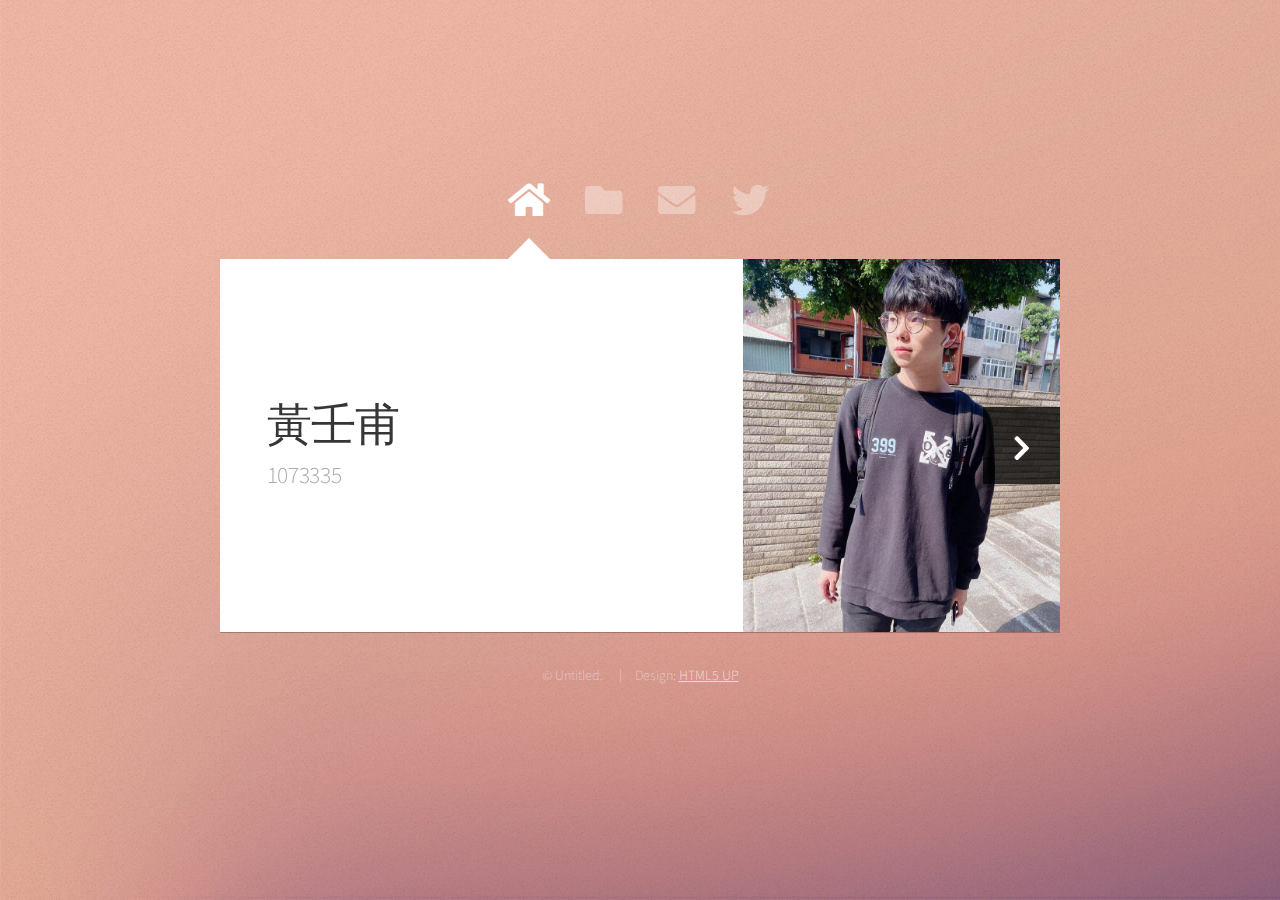
<file: portfolio-1/index.html>
<!DOCTYPE HTML>
<html>

<head>
    <title>Web Fundamentals Workshop</title>
    <meta charset="utf-8" />
    <meta name="viewport" content="width=device-width, initial-scale=1, user-scalable=no" />
    <link rel="stylesheet" href="assets/css/main.css" />
    <noscript><link rel="stylesheet" href="assets/css/noscript.css" /></noscript>
</head>

<body class="is-preload">

    <!-- Wrapper-->
    <div id="wrapper">

        <!-- Nav -->
        <nav id="nav">
            <a href="#" class="icon solid fa-home"><span>Home</span></a>
            <a href="#work" class="icon solid fa-folder"><span>Work</span></a>
            <a href="#contact" class="icon solid fa-envelope"><span>Contact</span></a>
            <a href="https://twitter.com/ajlkn" class="icon brands fa-twitter"><span>Twitter</span></a>
        </nav>

        <!-- Main -->
        <div id="main">

            <!-- Me -->
            <article id="home" class="panel intro">
                <header>
                    <h1>黃壬甫</h1>
                    <p>1073335</p>
                </header>
                <a href="#work" class="jumplink pic">
                    <span class="arrow icon solid fa-chevron-right"><span>See my work</span></span>
                    <img src="images/me.jpg" alt="" />
                </a>
            </article>

            <!-- Work -->
            <article id="work" class="panel">
                <header>
                    <h2>Work</h2>
                </header>
                <p>
                    Phasellus enim sapien, blandit ullamcorper elementum eu, condimentum eu elit. Vestibulum ante ipsum primis in faucibus orci luctus et ultrices posuere cubilia luctus elit eget interdum.
                </p>
                <section>
                    <div class="row">
                        <div class="col-4 col-6-medium col-12-small">
                            <a href="html_css_1/index.html" class="image fit"><img src="images/html_css_1.jpg" alt=""></a>
                        </div>
                        <div class="col-4 col-6-medium col-12-small">
                            <a href="eatdinner/index.html" class="image fit"><img src="images/eatdinner.jpg" alt=""></a>
                        </div>
                        <div class="col-4 col-6-medium col-12-small">
                            <a href="html_css_2/index.html" class="image fit"><img src="images/html_css_2.jpg" alt=""></a>
                        </div>
                        <div class="col-4 col-6-medium col-12-small">
                            <a href="boxmodel/box_model.html" class="image fit"><img src="images/boxmodel.jpg" alt=""></a>
                        </div>
                        <div class="col-4 col-6-medium col-12-small">
                            <a href="bubble/index.html" class="image fit"><img src="images/bubble.jpg" alt=""></a>
                        </div>
                        <div class="col-4 col-6-medium col-12-small">
                            <a href="animation/index.html" class="image fit"><img src="images/animation.jpg" alt=""></a>
                        </div>
                        <div class="col-4 col-6-medium col-12-small">
                            <a href="#" class="image fit"><img src="images/pic07.jpg" alt=""></a>
                        </div>
                        <div class="col-4 col-6-medium col-12-small">
                            <a href="#" class="image fit"><img src="images/pic08.jpg" alt=""></a>
                        </div>
                        <div class="col-4 col-6-medium col-12-small">
                            <a href="#" class="image fit"><img src="images/pic09.jpg" alt=""></a>
                        </div>
                        <div class="col-4 col-6-medium col-12-small">
                            <a href="#" class="image fit"><img src="images/pic10.jpg" alt=""></a>
                        </div>
                        <div class="col-4 col-6-medium col-12-small">
                            <a href="#" class="image fit"><img src="images/pic11.jpg" alt=""></a>
                        </div>
                        <div class="col-4 col-6-medium col-12-small">
                            <a href="#" class="image fit"><img src="images/pic12.jpg" alt=""></a>
                        </div>
                    </div>
                </section>
            </article>

            <!-- Contact -->
            <article id="contact" class="panel">
                <header>
                    <h2>Contact Me</h2>
                </header>
                <form action="#" method="post">
                    <div>
                        <div class="row">
                            <div class="col-6 col-12-medium">
                                <input type="text" name="name" placeholder="Name" />
                            </div>
                            <div class="col-6 col-12-medium">
                                <input type="text" name="email" placeholder="Email" />
                            </div>
                            <div class="col-12">
                                <input type="text" name="subject" placeholder="Subject" />
                            </div>
                            <div class="col-12">
                                <textarea name="message" placeholder="Message" rows="6"></textarea>
                            </div>
                            <div class="col-12">
                                <input type="submit" value="Send Message" />
                            </div>
                        </div>
                    </div>
                </form>
            </article>

        </div>

        <!-- Footer -->
        <div id="footer">
            <ul class="copyright">
                <li>&copy; Untitled.</li>
                <li>Design: <a href="http://html5up.net">HTML5 UP</a></li>
            </ul>
        </div>

    </div>

    <!-- Scripts -->
    <script src="assets/js/jquery.min.js"></script>
    <script src="assets/js/browser.min.js"></script>
    <script src="assets/js/breakpoints.min.js"></script>
    <script src="assets/js/util.js"></script>
    <script src="assets/js/main.js"></script>

</body>

</html>
</file>
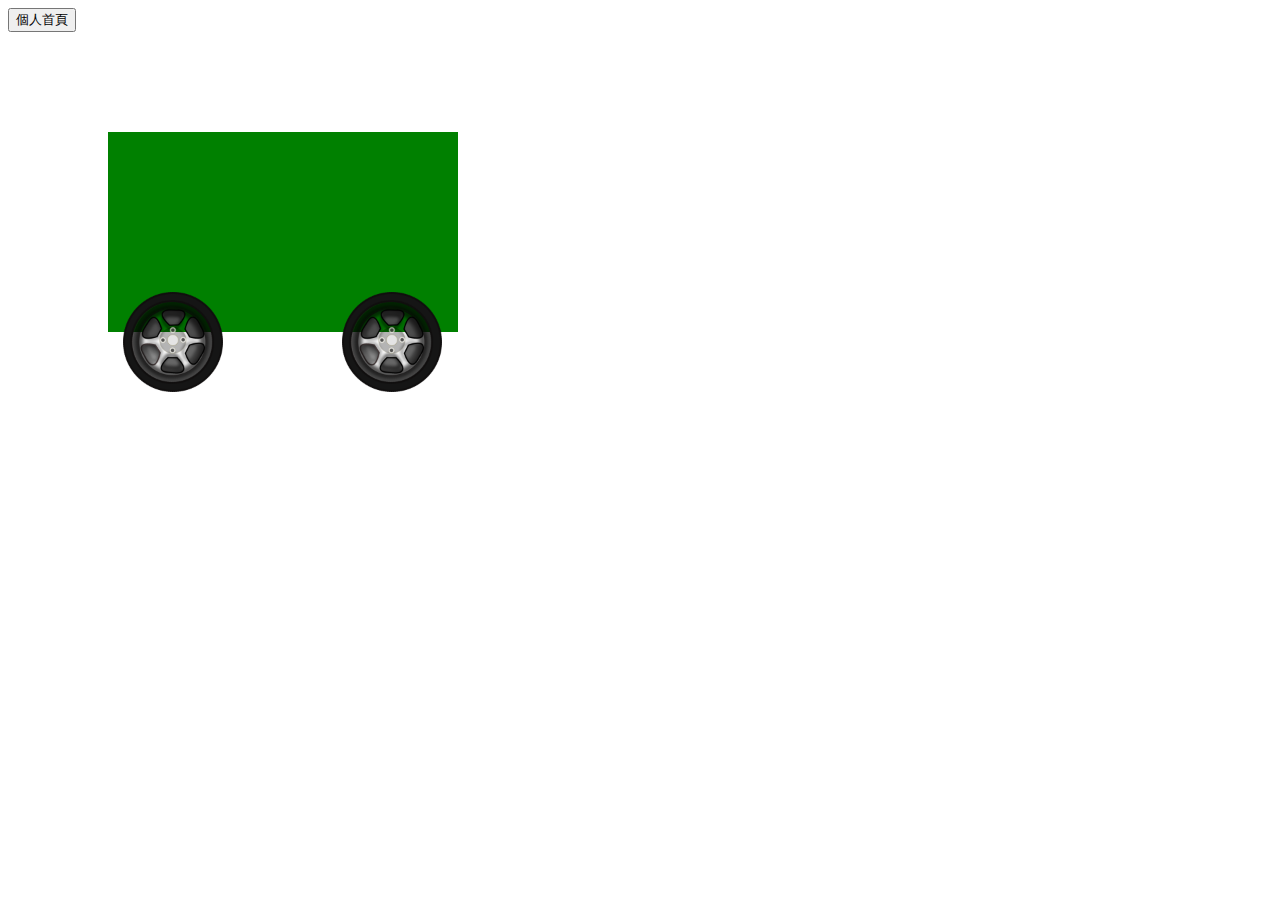
<file: portfolio-1/animation/index.html>
<!DOCTYPE html>
<html>

<head>
    <meta charset="UTF-8">
    <title></title>
    <link rel="stylesheet" href="style.css">
    <input type="button" value="個人首頁" onclick="self.location.href='../index.html'"/>
</head>

<body>
    <div id="rect"></div>
    <img id="wheel1" src="wheel_md.png">
    <img id="wheel2" src="wheel_md.png">
</body>

</html>
</file>
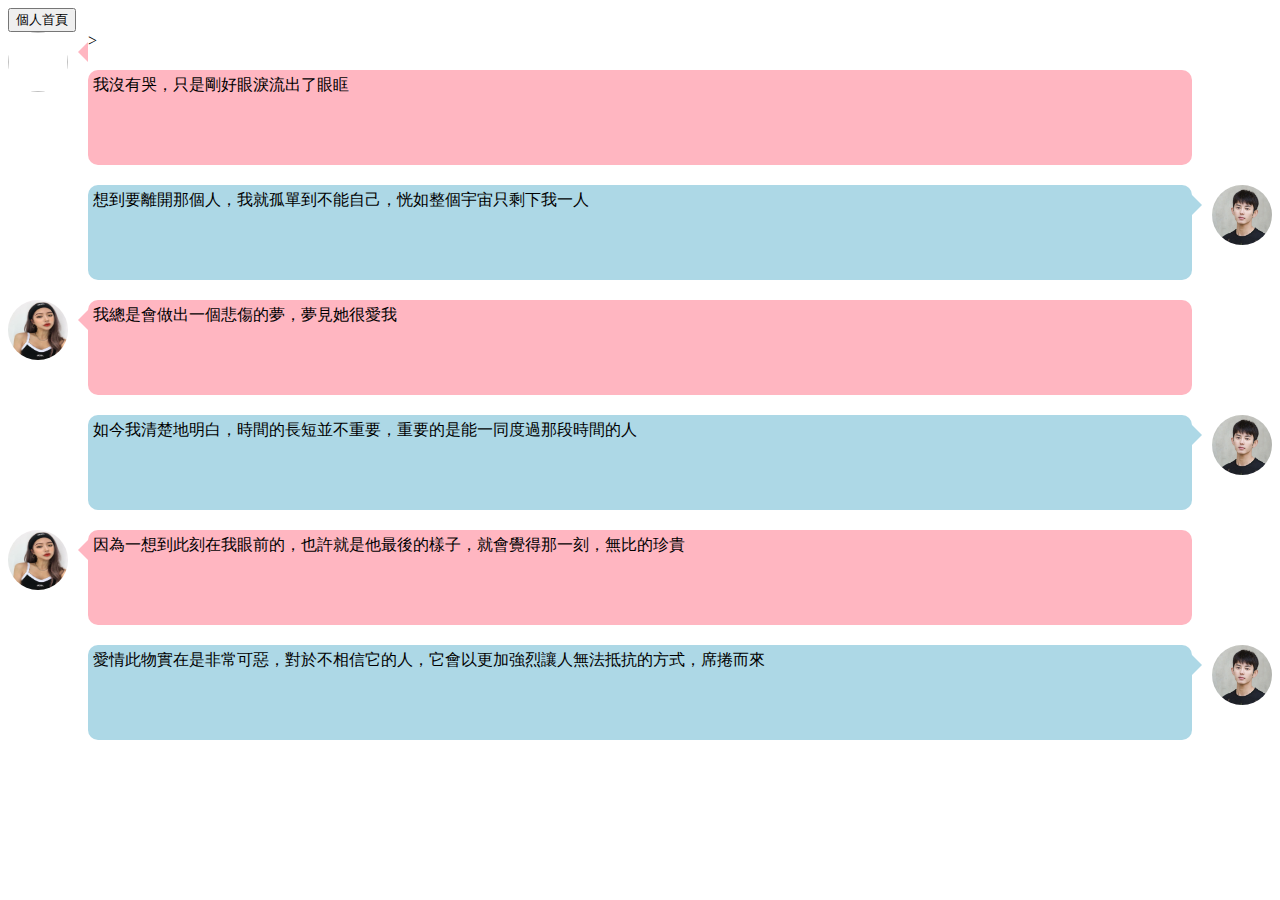
<file: portfolio-1/bubble/index.html>
<!DOCTYPE html>
<html>

<head>
    <meta charset="UTF-8">
    <title></title>
    <link rel="stylesheet" href="style.css">
    <input type="button" value="個人首頁" onclick="self.location.href='../index.html'"/>
</head>


<body>
    <div class="chatOdd">
        <img scr="girl.jpg">
        <div class="triAngleToLeft">
        </div>>
        <div class="textRight">我沒有哭，只是剛好眼淚流出了眼眶
        </div>
    </div>
    <div class="chatEven">
        <img src="boy.jpg">
        <div class="triAngleToRight"></div>
        <div class="textLeft">想到要離開那個人，我就孤單到不能自己，恍如整個宇宙只剩下我一人</div>
    </div>
    <div class="chatOdd">
        <img src="girl.jpg">
        <div class="triAngleToLeft"></div>
        <div class="textRight">我總是會做出一個悲傷的夢，夢見她很愛我</div>
    </div>
    <div class="chatEven">
        <img src="boy.jpg">
        <div class="triAngleToRight"></div>
        <div class="textLeft">如今我清楚地明白，時間的長短並不重要，重要的是能一同度過那段時間的人</div>
    </div>
    <div class="chatOdd">
        <img src="girl.jpg">
        <div class="triAngleToLeft"></div>
        <div class="textRight">因為一想到此刻在我眼前的，也許就是他最後的樣子，就會覺得那一刻，無比的珍貴</div>
    </div>
    <div class="chatEven">
        <img src="boy.jpg">
        <div class="triAngleToRight"></div>
        <div class="textLeft">愛情此物實在是非常可惡，對於不相信它的人，它會以更加強烈讓人無法抵抗的方式，席捲而來</div>
    </div>
</body>

</html>
</file>
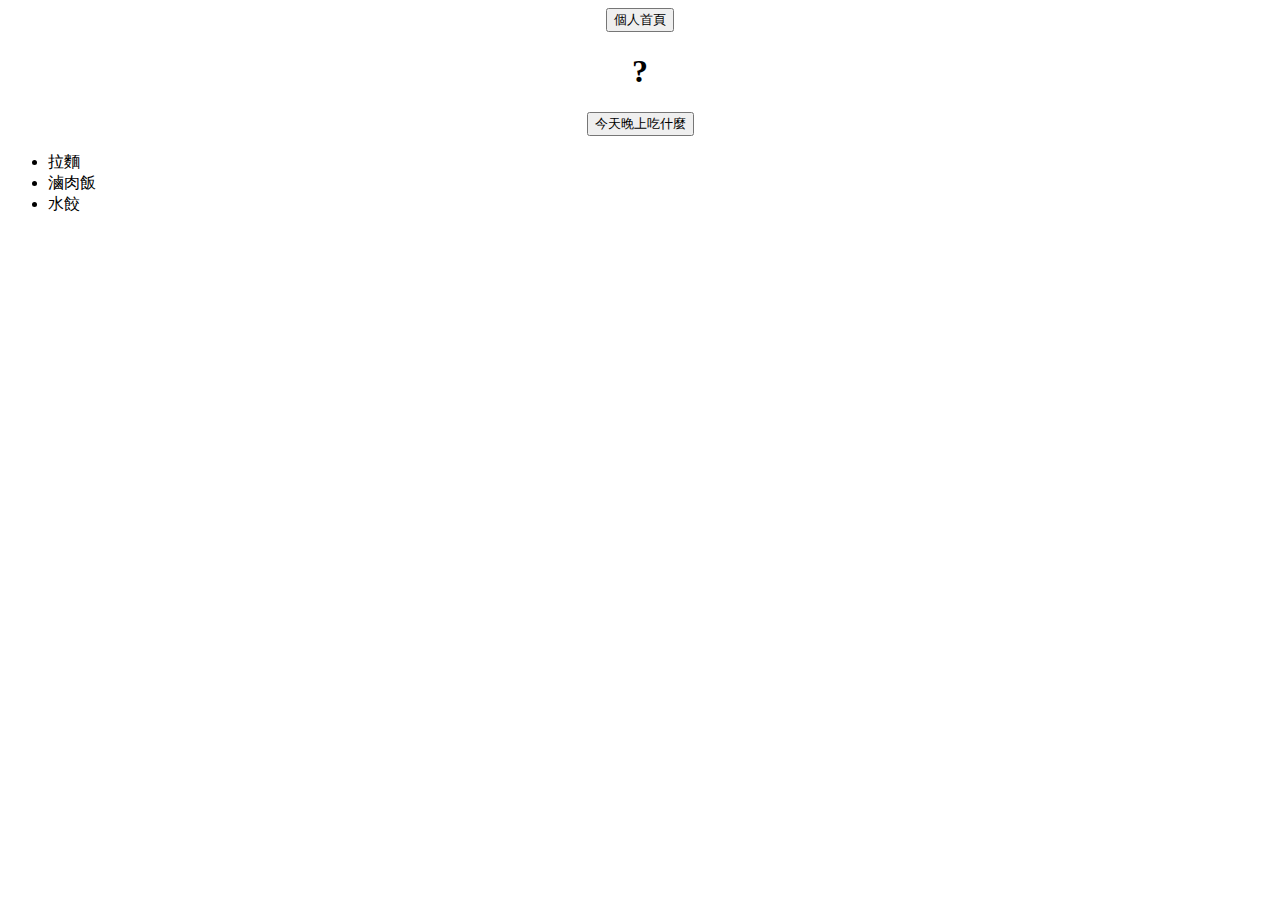
<file: portfolio-1/eatdinner/index.html>
<!DOCTYPE html>
<!--[if lt IE 7]>      <html class="no-js lt-ie9 lt-ie8 lt-ie7"> <![endif]-->
<!--[if IE 7]>         <html class="no-js lt-ie9 lt-ie8"> <![endif]-->
<!--[if IE 8]>         <html class="no-js lt-ie9"> <![endif]-->
<!--[if gt IE 8]>      <html class="no-js"> <!--<![endif]-->
<html>
    <head>
        <meta charset="utf-8">
        <meta http-equiv="X-UA-Compatible" content="IE=edge">
        <title></title>
        <meta name="description" content="">
        <meta name="viewport" content="width=device-width, initial-scale=1">
        <link rel="stylesheet" href="style.css">
        <input type="button" value="個人首頁" onclick="self.location.href='../index.html'"/>
    </head>
    <body>
        <!--[if lt IE 7]>
            <p class="browsehappy">You are using an <strong>outdated</strong> browser. Please <a href="#">upgrade your browser</a> to improve your experience.</p>
        <![endif]-->
        <h1>?</h1>
<input type="button" value="今天晚上吃什麼">
<ul>
<li>拉麵</li>
<li>滷肉飯</li>
<li>水餃</li>
<head>
    <div id="my_div" ></div>
</head>
</ul>
<script src="https://code.jquery.com/jquery-3.6.0.min.js"></script>
        <script src="main.js"></script>
    </body>
</html>
</file>
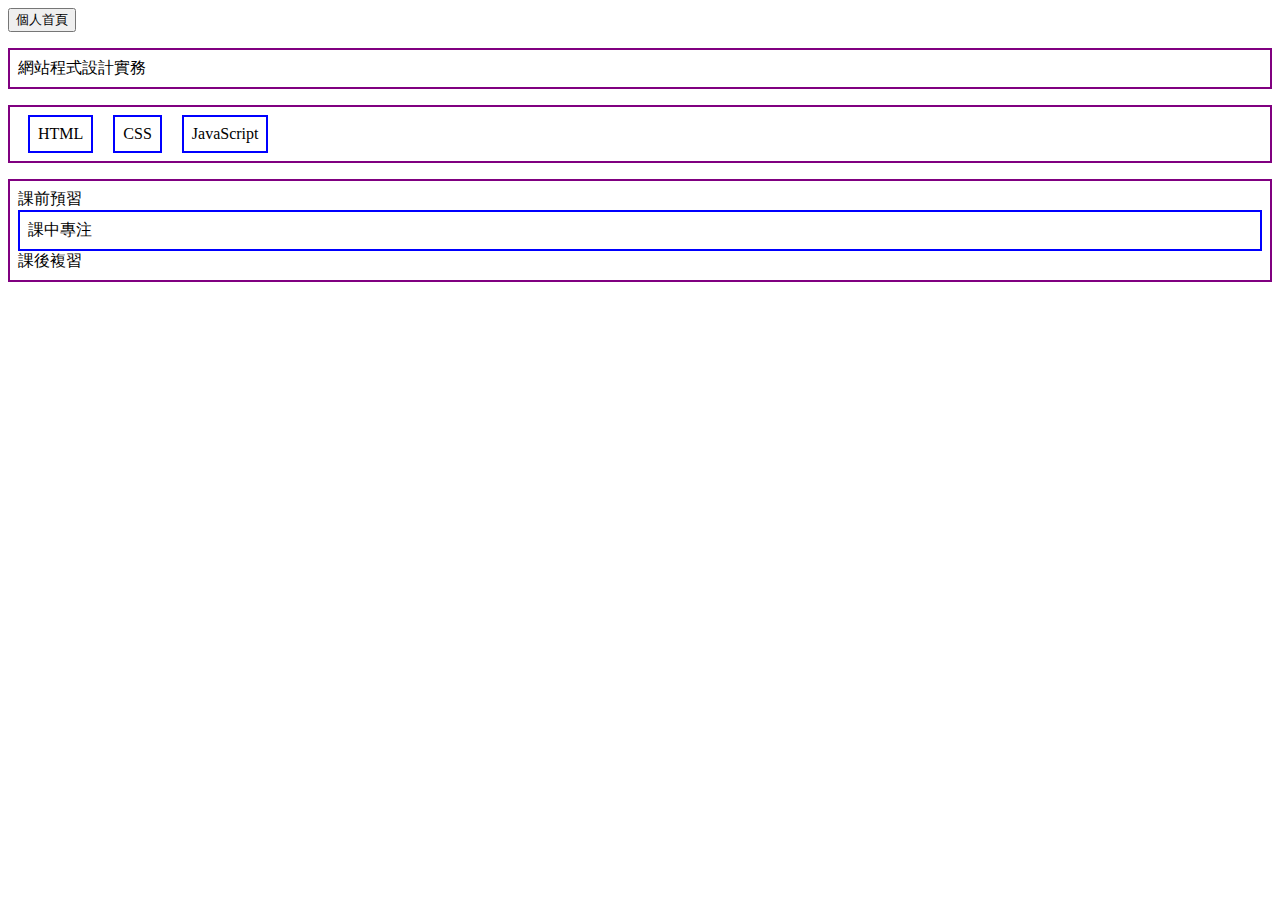
<file: portfolio-1/html_css_2/index.html>
<!DOCTYPE html>
<html>

<head>
    <meta charset="utf-8">
    <title></title>
    <link rel="stylesheet" href="style.css">
    <input type="button" value="個人首頁" onclick="self.location.href='../index.html'"/>
</head>

<body>
    <p>網站程式設計實務</p>
    <ul>
        <li>HTML</li>
        <li>CSS</li>
        <li>JavaScript</li>
    </ul>
    <p>課前預習<span class="block">課中專注</span>課後<span>複習</span></p>
</body>

</html>
</file>
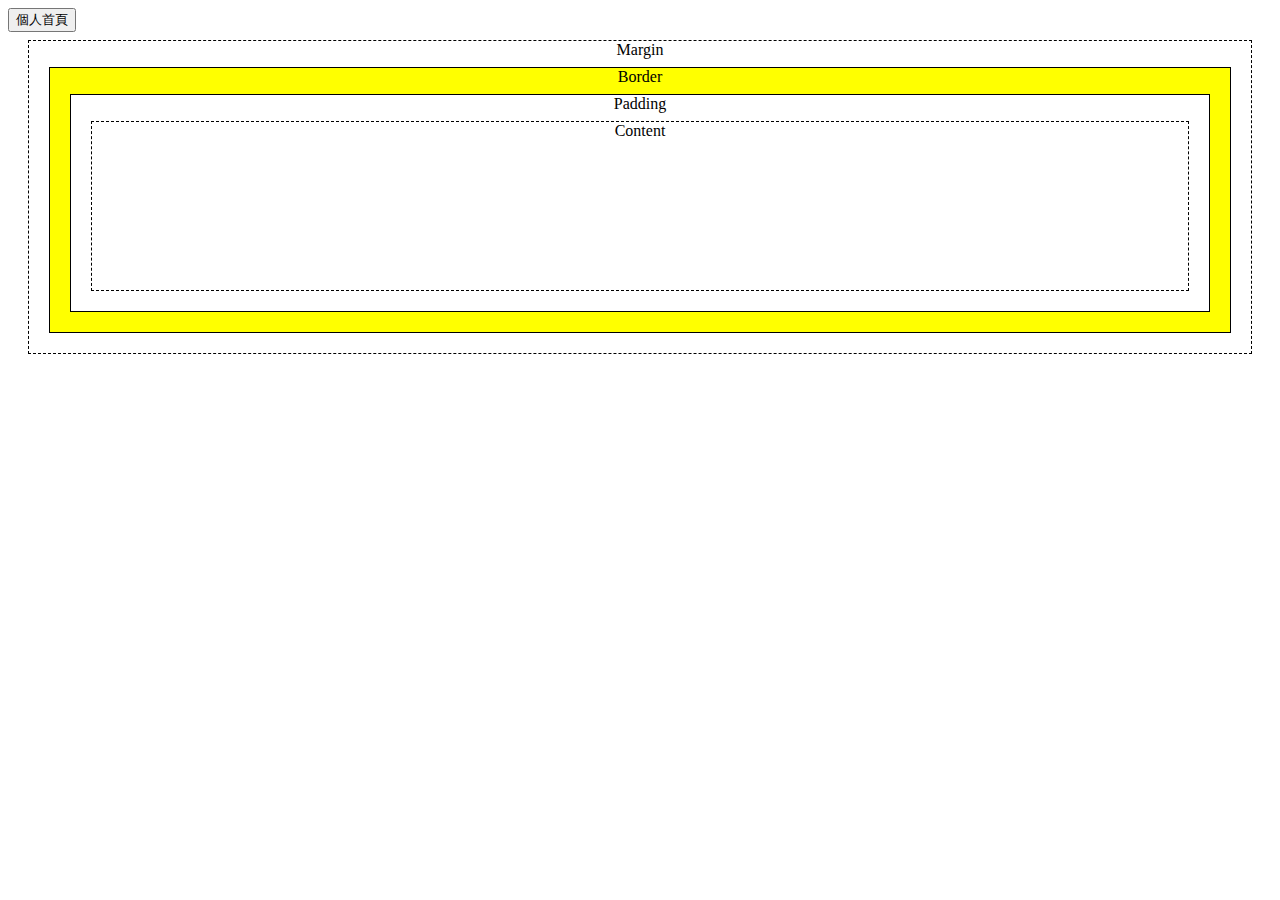
<file: portfolio-1/boxmodel/box_model.html>
<!DOCTYPE html>
<html>
<head>
<meta charset="utf-8">
<title></title>
<link rel="stylesheet" href="style_box_model.css">
<input type="button" value="個人首頁" onclick="self.location.href='../index.html'"/>
</head>
<body>
    <div id=
    "BoxMargin">Margin
    <div id=
    "BoxBorder">Border
    <div id=
    "BoxPadding">Padding
    <div id=
    "BoxContent">Content</div>
    </div>
    </div>
    </div>
</body>
</html>
</file>
<file: portfolio-1/assets/css/noscript.css>
/* Wrapper */

	#wrapper {
		opacity: 1 !important;
	}

/* Nav */

	#nav a {
		opacity: 1.0;
	}

		#nav a:before, #nav a:after {
			display: none;
		}

		#nav a span {
			top: 0;
			opacity: 1.0;
		}

			#nav a span:after {
				display: none;
			}

/* Main */

	#main {
		background: none;
		box-shadow: none;
	}

		#main > .panel {
			background: #ffffff;
			margin-bottom: 2em;
		}

			#main > .panel:last-child {
				margin-bottom: 0;
			}
</file>
<file: portfolio-1/animation/style.css>
div {
    width: 350px;
    height: 200px;
    margin: 100px 0px 0px 100px;
    background-color: green;
}

img {
    width: 100px;
    height: 100px;
    margin: -40px 0px 0px 115px;
}

img {
    -webkit-animation: 'rotate1' 3s linear infinite;
    animation: 'rotate1' 3s linear infinite;
}

@-webkit-keyframes rotate1 {
    from {
        transform: rotate(0deg);
    }
    to {
        transform: rotate(360deg);
    }
}

@keyframes rotate1 {
    from {
        transform: rotate(0deg);
    }
    to {
        transform: rotate(360deg);
    }
}
</file>
<file: portfolio-1/bubble/style.css>
img {
    width: 60px;
    height: 60px;
    border-radius: 50%;
}
.chatOdd img{
    float:  left;
}
.chatEven img{
    float: right;
}

.textLeft, .textRight{
    height: 85px;
    margin:20px 80px;
    padding:5px;
    border-radius: 10px;
}

.textLeft{
    background-color: lightblue;
}
.textRight{
    background-color: lightpink;
}

.triAngleToLeft{
    border-color: transparent lightpink transparent transparent;
    border-style: solid;
    border-width: 10px;
    width: 0px;
    height: 0px;
    float: left;
    margin-top: 10px;
    }
.triAngleToRight{
border-color: transparent transparent transparent lightblue;
border-style: solid;
border-width: 10px;
width: 0px;
height: 0px;
float: right;
margin-top:10px ;
}
</file>
<file: portfolio-1/eatdinner/style.css>
body{
    text-align: center;;
}
li{
    text-align: left;
}
</file>
<file: portfolio-1/html_css_2/style.css>
p,
ul {
    border: 2px solid purple;
    padding: .5em;
}

.block,
li {
    border: 2px solid blue;
    padding: .5em;
}

ul {
    display: flex;
    list-style: none;
}

li {
    margin: 0px 10px;
}

.block {
    display: block;
}
</file>
<file: portfolio-1/boxmodel/style_box_model.css>
div{
    border:1px solid black;
    margin: 20px;
    text-align: center;
    margin-top:8px;
}

#BoxContent{
    padding-bottom: 150px;
    border:1px dashed black;
}

#BoxMargin{
    border: 1px dashed black;
}

#BoxBorder{
    background-color: yellow;;
}

#BoxPadding{
    background-color:white;
}
</file>
<file: portfolio-1/assets/css/main.css>
@import url("https://fonts.googleapis.com/css?family=Source+Sans+Pro:300,400,300italic,400italic");
@import url("fontawesome-all.min.css");

html, body, div, span, applet, object,
iframe, h1, h2, h3, h4, h5, h6, p, blockquote,
pre, a, abbr, acronym, address, big, cite,
code, del, dfn, em, img, ins, kbd, q, s, samp,
small, strike, strong, sub, sup, tt, var, b,
u, i, center, dl, dt, dd, ol, ul, li, fieldset,
form, label, legend, table, caption, tbody,
tfoot, thead, tr, th, td, article, aside,
canvas, details, embed, figure, figcaption,
footer, header, hgroup, menu, nav, output, ruby,
section, summary, time, mark, audio, video {
	margin: 0;
	padding: 0;
	border: 0;
	font-size: 100%;
	font: inherit;
	vertical-align: baseline;}

article, aside, details, figcaption, figure,
footer, header, hgroup, menu, nav, section {
	display: block;}

body {
	line-height: 1;
}

ol, ul {
	list-style: none;
}

blockquote, q {
	quotes: none;
}

	blockquote:before, blockquote:after, q:before, q:after {
		content: '';
		content: none;
	}

table {
	border-collapse: collapse;
	border-spacing: 0;
}

body {
	-webkit-text-size-adjust: none;
}

mark {
	background-color: transparent;
	color: inherit;
}

input::-moz-focus-inner {
	border: 0;
	padding: 0;
}

input, select, textarea {
	-moz-appearance: none;
	-webkit-appearance: none;
	-ms-appearance: none;
	appearance: none;
}

/* Row */

	.row {
		display: flex;
		flex-wrap: wrap;
		box-sizing: border-box;
		align-items: stretch;
	}

		.row > * {
			box-sizing: border-box;
		}

		.row.gtr-uniform > * > :last-child {
			margin-bottom: 0;
		}

		.row.aln-left {
			justify-content: flex-start;
		}

		.row.aln-center {
			justify-content: center;
		}

		.row.aln-right {
			justify-content: flex-end;
		}

		.row.aln-top {
			align-items: flex-start;
		}

		.row.aln-middle {
			align-items: center;
		}

		.row.aln-bottom {
			align-items: flex-end;
		}

		.row > .imp {
			order: -1;
		}

		.row > .col-1 {
			width: 8.33333%;
		}

		.row > .off-1 {
			margin-left: 8.33333%;
		}

		.row > .col-2 {
			width: 16.66667%;
		}

		.row > .off-2 {
			margin-left: 16.66667%;
		}

		.row > .col-3 {
			width: 25%;
		}

		.row > .off-3 {
			margin-left: 25%;
		}

		.row > .col-4 {
			width: 33.33333%;
		}

		.row > .off-4 {
			margin-left: 33.33333%;
		}

		.row > .col-5 {
			width: 41.66667%;
		}

		.row > .off-5 {
			margin-left: 41.66667%;
		}

		.row > .col-6 {
			width: 50%;
		}

		.row > .off-6 {
			margin-left: 50%;
		}

		.row > .col-7 {
			width: 58.33333%;
		}

		.row > .off-7 {
			margin-left: 58.33333%;
		}

		.row > .col-8 {
			width: 66.66667%;
		}

		.row > .off-8 {
			margin-left: 66.66667%;
		}

		.row > .col-9 {
			width: 75%;
		}

		.row > .off-9 {
			margin-left: 75%;
		}

		.row > .col-10 {
			width: 83.33333%;
		}

		.row > .off-10 {
			margin-left: 83.33333%;
		}

		.row > .col-11 {
			width: 91.66667%;
		}

		.row > .off-11 {
			margin-left: 91.66667%;
		}

		.row > .col-12 {
			width: 100%;
		}

		.row > .off-12 {
			margin-left: 100%;
		}

		.row.gtr-0 {
			margin-top: 0em;
			margin-left: 0em;
		}

			.row.gtr-0 > * {
				padding: 0em 0 0 0em;
			}

			.row.gtr-0.gtr-uniform {
				margin-top: 0em;
			}

				.row.gtr-0.gtr-uniform > * {
					padding-top: 0em;
				}

		.row.gtr-25 {
			margin-top: -0.3125em;
			margin-left: -0.3125em;
		}

			.row.gtr-25 > * {
				padding: 0.3125em 0 0 0.3125em;
			}

			.row.gtr-25.gtr-uniform {
				margin-top: -0.3125em;
			}

				.row.gtr-25.gtr-uniform > * {
					padding-top: 0.3125em;
				}

		.row.gtr-50 {
			margin-top: -0.625em;
			margin-left: -0.625em;
		}

			.row.gtr-50 > * {
				padding: 0.625em 0 0 0.625em;
			}

			.row.gtr-50.gtr-uniform {
				margin-top: -0.625em;
			}

				.row.gtr-50.gtr-uniform > * {
					padding-top: 0.625em;
				}

		.row {
			margin-top: -1.25em;
			margin-left: -1.25em;
		}

			.row > * {
				padding: 1.25em 0 0 1.25em;
			}

			.row.gtr-uniform {
				margin-top: -1.25em;
			}

				.row.gtr-uniform > * {
					padding-top: 1.25em;
				}

		.row.gtr-150 {
			margin-top: -1.875em;
			margin-left: -1.875em;
		}

			.row.gtr-150 > * {
				padding: 1.875em 0 0 1.875em;
			}

			.row.gtr-150.gtr-uniform {
				margin-top: -1.875em;
			}

				.row.gtr-150.gtr-uniform > * {
					padding-top: 1.875em;
				}

		.row.gtr-200 {
			margin-top: -2.5em;
			margin-left: -2.5em;
		}

			.row.gtr-200 > * {
				padding: 2.5em 0 0 2.5em;
			}

			.row.gtr-200.gtr-uniform {
				margin-top: -2.5em;
			}

				.row.gtr-200.gtr-uniform > * {
					padding-top: 2.5em;
				}

		@media screen and (max-width: 1680px) {

			.row {
				display: flex;
				flex-wrap: wrap;
				box-sizing: border-box;
				align-items: stretch;
			}

				.row > * {
					box-sizing: border-box;
				}

				.row.gtr-uniform > * > :last-child {
					margin-bottom: 0;
				}

				.row.aln-left {
					justify-content: flex-start;
				}

				.row.aln-center {
					justify-content: center;
				}

				.row.aln-right {
					justify-content: flex-end;
				}

				.row.aln-top {
					align-items: flex-start;
				}

				.row.aln-middle {
					align-items: center;
				}

				.row.aln-bottom {
					align-items: flex-end;
				}

				.row > .imp-xlarge {
					order: -1;
				}

				.row > .col-1-xlarge {
					width: 8.33333%;
				}

				.row > .off-1-xlarge {
					margin-left: 8.33333%;
				}

				.row > .col-2-xlarge {
					width: 16.66667%;
				}

				.row > .off-2-xlarge {
					margin-left: 16.66667%;
				}

				.row > .col-3-xlarge {
					width: 25%;
				}

				.row > .off-3-xlarge {
					margin-left: 25%;
				}

				.row > .col-4-xlarge {
					width: 33.33333%;
				}

				.row > .off-4-xlarge {
					margin-left: 33.33333%;
				}

				.row > .col-5-xlarge {
					width: 41.66667%;
				}

				.row > .off-5-xlarge {
					margin-left: 41.66667%;
				}

				.row > .col-6-xlarge {
					width: 50%;
				}

				.row > .off-6-xlarge {
					margin-left: 50%;
				}

				.row > .col-7-xlarge {
					width: 58.33333%;
				}

				.row > .off-7-xlarge {
					margin-left: 58.33333%;
				}

				.row > .col-8-xlarge {
					width: 66.66667%;
				}

				.row > .off-8-xlarge {
					margin-left: 66.66667%;
				}

				.row > .col-9-xlarge {
					width: 75%;
				}

				.row > .off-9-xlarge {
					margin-left: 75%;
				}

				.row > .col-10-xlarge {
					width: 83.33333%;
				}

				.row > .off-10-xlarge {
					margin-left: 83.33333%;
				}

				.row > .col-11-xlarge {
					width: 91.66667%;
				}

				.row > .off-11-xlarge {
					margin-left: 91.66667%;
				}

				.row > .col-12-xlarge {
					width: 100%;
				}

				.row > .off-12-xlarge {
					margin-left: 100%;
				}

				.row.gtr-0 {
					margin-top: 0em;
					margin-left: 0em;
				}

					.row.gtr-0 > * {
						padding: 0em 0 0 0em;
					}

					.row.gtr-0.gtr-uniform {
						margin-top: 0em;
					}

						.row.gtr-0.gtr-uniform > * {
							padding-top: 0em;
						}

				.row.gtr-25 {
					margin-top: -0.3125em;
					margin-left: -0.3125em;
				}

					.row.gtr-25 > * {
						padding: 0.3125em 0 0 0.3125em;
					}

					.row.gtr-25.gtr-uniform {
						margin-top: -0.3125em;
					}

						.row.gtr-25.gtr-uniform > * {
							padding-top: 0.3125em;
						}

				.row.gtr-50 {
					margin-top: -0.625em;
					margin-left: -0.625em;
				}

					.row.gtr-50 > * {
						padding: 0.625em 0 0 0.625em;
					}

					.row.gtr-50.gtr-uniform {
						margin-top: -0.625em;
					}

						.row.gtr-50.gtr-uniform > * {
							padding-top: 0.625em;
						}

				.row {
					margin-top: -1.25em;
					margin-left: -1.25em;
				}

					.row > * {
						padding: 1.25em 0 0 1.25em;
					}

					.row.gtr-uniform {
						margin-top: -1.25em;
					}

						.row.gtr-uniform > * {
							padding-top: 1.25em;
						}

				.row.gtr-150 {
					margin-top: -1.875em;
					margin-left: -1.875em;
				}

					.row.gtr-150 > * {
						padding: 1.875em 0 0 1.875em;
					}

					.row.gtr-150.gtr-uniform {
						margin-top: -1.875em;
					}

						.row.gtr-150.gtr-uniform > * {
							padding-top: 1.875em;
						}

				.row.gtr-200 {
					margin-top: -2.5em;
					margin-left: -2.5em;
				}

					.row.gtr-200 > * {
						padding: 2.5em 0 0 2.5em;
					}

					.row.gtr-200.gtr-uniform {
						margin-top: -2.5em;
					}

						.row.gtr-200.gtr-uniform > * {
							padding-top: 2.5em;
						}

		}

		@media screen and (max-width: 1280px) {

			.row {
				display: flex;
				flex-wrap: wrap;
				box-sizing: border-box;
				align-items: stretch;
			}

				.row > * {
					box-sizing: border-box;
				}

				.row.gtr-uniform > * > :last-child {
					margin-bottom: 0;
				}

				.row.aln-left {
					justify-content: flex-start;
				}

				.row.aln-center {
					justify-content: center;
				}

				.row.aln-right {
					justify-content: flex-end;
				}

				.row.aln-top {
					align-items: flex-start;
				}

				.row.aln-middle {
					align-items: center;
				}

				.row.aln-bottom {
					align-items: flex-end;
				}

				.row > .imp-large {
					order: -1;
				}

				.row > .col-1-large {
					width: 8.33333%;
				}

				.row > .off-1-large {
					margin-left: 8.33333%;
				}

				.row > .col-2-large {
					width: 16.66667%;
				}

				.row > .off-2-large {
					margin-left: 16.66667%;
				}

				.row > .col-3-large {
					width: 25%;
				}

				.row > .off-3-large {
					margin-left: 25%;
				}

				.row > .col-4-large {
					width: 33.33333%;
				}

				.row > .off-4-large {
					margin-left: 33.33333%;
				}

				.row > .col-5-large {
					width: 41.66667%;
				}

				.row > .off-5-large {
					margin-left: 41.66667%;
				}

				.row > .col-6-large {
					width: 50%;
				}

				.row > .off-6-large {
					margin-left: 50%;
				}

				.row > .col-7-large {
					width: 58.33333%;
				}

				.row > .off-7-large {
					margin-left: 58.33333%;
				}

				.row > .col-8-large {
					width: 66.66667%;
				}

				.row > .off-8-large {
					margin-left: 66.66667%;
				}

				.row > .col-9-large {
					width: 75%;
				}

				.row > .off-9-large {
					margin-left: 75%;
				}

				.row > .col-10-large {
					width: 83.33333%;
				}

				.row > .off-10-large {
					margin-left: 83.33333%;
				}

				.row > .col-11-large {
					width: 91.66667%;
				}

				.row > .off-11-large {
					margin-left: 91.66667%;
				}

				.row > .col-12-large {
					width: 100%;
				}

				.row > .off-12-large {
					margin-left: 100%;
				}

				.row.gtr-0 {
					margin-top: 0em;
					margin-left: 0em;
				}

					.row.gtr-0 > * {
						padding: 0em 0 0 0em;
					}

					.row.gtr-0.gtr-uniform {
						margin-top: 0em;
					}

						.row.gtr-0.gtr-uniform > * {
							padding-top: 0em;
						}

				.row.gtr-25 {
					margin-top: -0.3125em;
					margin-left: -0.3125em;
				}

					.row.gtr-25 > * {
						padding: 0.3125em 0 0 0.3125em;
					}

					.row.gtr-25.gtr-uniform {
						margin-top: -0.3125em;
					}

						.row.gtr-25.gtr-uniform > * {
							padding-top: 0.3125em;
						}

				.row.gtr-50 {
					margin-top: -0.625em;
					margin-left: -0.625em;
				}

					.row.gtr-50 > * {
						padding: 0.625em 0 0 0.625em;
					}

					.row.gtr-50.gtr-uniform {
						margin-top: -0.625em;
					}

						.row.gtr-50.gtr-uniform > * {
							padding-top: 0.625em;
						}

				.row {
					margin-top: -1.25em;
					margin-left: -1.25em;
				}

					.row > * {
						padding: 1.25em 0 0 1.25em;
					}

					.row.gtr-uniform {
						margin-top: -1.25em;
					}

						.row.gtr-uniform > * {
							padding-top: 1.25em;
						}

				.row.gtr-150 {
					margin-top: -1.875em;
					margin-left: -1.875em;
				}

					.row.gtr-150 > * {
						padding: 1.875em 0 0 1.875em;
					}

					.row.gtr-150.gtr-uniform {
						margin-top: -1.875em;
					}

						.row.gtr-150.gtr-uniform > * {
							padding-top: 1.875em;
						}

				.row.gtr-200 {
					margin-top: -2.5em;
					margin-left: -2.5em;
				}

					.row.gtr-200 > * {
						padding: 2.5em 0 0 2.5em;
					}

					.row.gtr-200.gtr-uniform {
						margin-top: -2.5em;
					}

						.row.gtr-200.gtr-uniform > * {
							padding-top: 2.5em;
						}

		}

		@media screen and (max-width: 980px) {

			.row {
				display: flex;
				flex-wrap: wrap;
				box-sizing: border-box;
				align-items: stretch;
			}

				.row > * {
					box-sizing: border-box;
				}

				.row.gtr-uniform > * > :last-child {
					margin-bottom: 0;
				}

				.row.aln-left {
					justify-content: flex-start;
				}

				.row.aln-center {
					justify-content: center;
				}

				.row.aln-right {
					justify-content: flex-end;
				}

				.row.aln-top {
					align-items: flex-start;
				}

				.row.aln-middle {
					align-items: center;
				}

				.row.aln-bottom {
					align-items: flex-end;
				}

				.row > .imp-medium {
					order: -1;
				}

				.row > .col-1-medium {
					width: 8.33333%;
				}

				.row > .off-1-medium {
					margin-left: 8.33333%;
				}

				.row > .col-2-medium {
					width: 16.66667%;
				}

				.row > .off-2-medium {
					margin-left: 16.66667%;
				}

				.row > .col-3-medium {
					width: 25%;
				}

				.row > .off-3-medium {
					margin-left: 25%;
				}

				.row > .col-4-medium {
					width: 33.33333%;
				}

				.row > .off-4-medium {
					margin-left: 33.33333%;
				}

				.row > .col-5-medium {
					width: 41.66667%;
				}

				.row > .off-5-medium {
					margin-left: 41.66667%;
				}

				.row > .col-6-medium {
					width: 50%;
				}

				.row > .off-6-medium {
					margin-left: 50%;
				}

				.row > .col-7-medium {
					width: 58.33333%;
				}

				.row > .off-7-medium {
					margin-left: 58.33333%;
				}

				.row > .col-8-medium {
					width: 66.66667%;
				}

				.row > .off-8-medium {
					margin-left: 66.66667%;
				}

				.row > .col-9-medium {
					width: 75%;
				}

				.row > .off-9-medium {
					margin-left: 75%;
				}

				.row > .col-10-medium {
					width: 83.33333%;
				}

				.row > .off-10-medium {
					margin-left: 83.33333%;
				}

				.row > .col-11-medium {
					width: 91.66667%;
				}

				.row > .off-11-medium {
					margin-left: 91.66667%;
				}

				.row > .col-12-medium {
					width: 100%;
				}

				.row > .off-12-medium {
					margin-left: 100%;
				}

				.row.gtr-0 {
					margin-top: 0em;
					margin-left: 0em;
				}

					.row.gtr-0 > * {
						padding: 0em 0 0 0em;
					}

					.row.gtr-0.gtr-uniform {
						margin-top: 0em;
					}

						.row.gtr-0.gtr-uniform > * {
							padding-top: 0em;
						}

				.row.gtr-25 {
					margin-top: -0.3125em;
					margin-left: -0.3125em;
				}

					.row.gtr-25 > * {
						padding: 0.3125em 0 0 0.3125em;
					}

					.row.gtr-25.gtr-uniform {
						margin-top: -0.3125em;
					}

						.row.gtr-25.gtr-uniform > * {
							padding-top: 0.3125em;
						}

				.row.gtr-50 {
					margin-top: -0.625em;
					margin-left: -0.625em;
				}

					.row.gtr-50 > * {
						padding: 0.625em 0 0 0.625em;
					}

					.row.gtr-50.gtr-uniform {
						margin-top: -0.625em;
					}

						.row.gtr-50.gtr-uniform > * {
							padding-top: 0.625em;
						}

				.row {
					margin-top: -1.25em;
					margin-left: -1.25em;
				}

					.row > * {
						padding: 1.25em 0 0 1.25em;
					}

					.row.gtr-uniform {
						margin-top: -1.25em;
					}

						.row.gtr-uniform > * {
							padding-top: 1.25em;
						}

				.row.gtr-150 {
					margin-top: -1.875em;
					margin-left: -1.875em;
				}

					.row.gtr-150 > * {
						padding: 1.875em 0 0 1.875em;
					}

					.row.gtr-150.gtr-uniform {
						margin-top: -1.875em;
					}

						.row.gtr-150.gtr-uniform > * {
							padding-top: 1.875em;
						}

				.row.gtr-200 {
					margin-top: -2.5em;
					margin-left: -2.5em;
				}

					.row.gtr-200 > * {
						padding: 2.5em 0 0 2.5em;
					}

					.row.gtr-200.gtr-uniform {
						margin-top: -2.5em;
					}

						.row.gtr-200.gtr-uniform > * {
							padding-top: 2.5em;
						}

		}

		@media screen and (max-width: 736px) {

			.row {
				display: flex;
				flex-wrap: wrap;
				box-sizing: border-box;
				align-items: stretch;
			}

				.row > * {
					box-sizing: border-box;
				}

				.row.gtr-uniform > * > :last-child {
					margin-bottom: 0;
				}

				.row.aln-left {
					justify-content: flex-start;
				}

				.row.aln-center {
					justify-content: center;
				}

				.row.aln-right {
					justify-content: flex-end;
				}

				.row.aln-top {
					align-items: flex-start;
				}

				.row.aln-middle {
					align-items: center;
				}

				.row.aln-bottom {
					align-items: flex-end;
				}

				.row > .imp-small {
					order: -1;
				}

				.row > .col-1-small {
					width: 8.33333%;
				}

				.row > .off-1-small {
					margin-left: 8.33333%;
				}

				.row > .col-2-small {
					width: 16.66667%;
				}

				.row > .off-2-small {
					margin-left: 16.66667%;
				}

				.row > .col-3-small {
					width: 25%;
				}

				.row > .off-3-small {
					margin-left: 25%;
				}

				.row > .col-4-small {
					width: 33.33333%;
				}

				.row > .off-4-small {
					margin-left: 33.33333%;
				}

				.row > .col-5-small {
					width: 41.66667%;
				}

				.row > .off-5-small {
					margin-left: 41.66667%;
				}

				.row > .col-6-small {
					width: 50%;
				}

				.row > .off-6-small {
					margin-left: 50%;
				}

				.row > .col-7-small {
					width: 58.33333%;
				}

				.row > .off-7-small {
					margin-left: 58.33333%;
				}

				.row > .col-8-small {
					width: 66.66667%;
				}

				.row > .off-8-small {
					margin-left: 66.66667%;
				}

				.row > .col-9-small {
					width: 75%;
				}

				.row > .off-9-small {
					margin-left: 75%;
				}

				.row > .col-10-small {
					width: 83.33333%;
				}

				.row > .off-10-small {
					margin-left: 83.33333%;
				}

				.row > .col-11-small {
					width: 91.66667%;
				}

				.row > .off-11-small {
					margin-left: 91.66667%;
				}

				.row > .col-12-small {
					width: 100%;
				}

				.row > .off-12-small {
					margin-left: 100%;
				}

				.row.gtr-0 {
					margin-top: 0em;
					margin-left: 0em;
				}

					.row.gtr-0 > * {
						padding: 0em 0 0 0em;
					}

					.row.gtr-0.gtr-uniform {
						margin-top: 0em;
					}

						.row.gtr-0.gtr-uniform > * {
							padding-top: 0em;
						}

				.row.gtr-25 {
					margin-top: -0.3125em;
					margin-left: -0.3125em;
				}

					.row.gtr-25 > * {
						padding: 0.3125em 0 0 0.3125em;
					}

					.row.gtr-25.gtr-uniform {
						margin-top: -0.3125em;
					}

						.row.gtr-25.gtr-uniform > * {
							padding-top: 0.3125em;
						}

				.row.gtr-50 {
					margin-top: -0.625em;
					margin-left: -0.625em;
				}

					.row.gtr-50 > * {
						padding: 0.625em 0 0 0.625em;
					}

					.row.gtr-50.gtr-uniform {
						margin-top: -0.625em;
					}

						.row.gtr-50.gtr-uniform > * {
							padding-top: 0.625em;
						}

				.row {
					margin-top: -1.25em;
					margin-left: -1.25em;
				}

					.row > * {
						padding: 1.25em 0 0 1.25em;
					}

					.row.gtr-uniform {
						margin-top: -1.25em;
					}

						.row.gtr-uniform > * {
							padding-top: 1.25em;
						}

				.row.gtr-150 {
					margin-top: -1.875em;
					margin-left: -1.875em;
				}

					.row.gtr-150 > * {
						padding: 1.875em 0 0 1.875em;
					}

					.row.gtr-150.gtr-uniform {
						margin-top: -1.875em;
					}

						.row.gtr-150.gtr-uniform > * {
							padding-top: 1.875em;
						}

				.row.gtr-200 {
					margin-top: -2.5em;
					margin-left: -2.5em;
				}

					.row.gtr-200 > * {
						padding: 2.5em 0 0 2.5em;
					}

					.row.gtr-200.gtr-uniform {
						margin-top: -2.5em;
					}

						.row.gtr-200.gtr-uniform > * {
							padding-top: 2.5em;
						}

		}

/* Basic */

	html {
		box-sizing: border-box;
	}

	*, *:before, *:after {
		box-sizing: inherit;
	}

	body {
		background-image: url("images/overlay.png"), url("images/bg.jpg");
		background-repeat: repeat, no-repeat;
		background-size: auto, 100% 100%;
		background-attachment: fixed;
		overflow-y: scroll;
	}

		body.is-preload *, body.is-preload *:before, body.is-preload *:after {
			-moz-animation: none !important;
			-webkit-animation: none !important;
			-ms-animation: none !important;
			animation: none !important;
			-moz-transition: none !important;
			-webkit-transition: none !important;
			-ms-transition: none !important;
			transition: none !important;
		}

	body, input, textarea, select {
		font-family: 'Source Sans Pro', sans-serif;
		font-weight: 300;
		color: #777777;
		font-size: 20pt;
		line-height: 1.75em;
	}

		@media screen and (max-width: 1680px) {

			body, input, textarea, select {
				font-size: 15pt;
			}

		}

		@media screen and (max-width: 1280px) {

			body, input, textarea, select {
				font-size: 14pt;
			}

		}

		@media screen and (max-width: 736px) {

			body, input, textarea, select {
				font-size: 12pt;
			}

		}

		@media screen and (max-width: 360px) {

			body, input, textarea, select {
				font-size: 11pt;
			}

		}

	strong, b, h1, h2, h3, h4, h5, h6 {
		font-weight: 400;
		color: #363636;
	}

	h1 {
		font-size: 2.4em;
		letter-spacing: -0.015em;
	}

	h2 {
		font-size: 1.8em;
		letter-spacing: -0.015em;
	}

	h3, h4, h5, h6 {
		font-size: 1.25em;
		letter-spacing: -0.015em;
	}

	@media screen and (max-width: 736px) {

		h1 {
			font-size: 1.75em;
		}

		h2 {
			font-size: 1.375em;
		}

		h3, h4, h5, h6 {
			font-size: 1em;
		}

	}

	blockquote {
		border-left: solid 0.5em #ddd;
		padding: 1em 0 1em 2em;
		font-style: italic;
	}

	em, i {
		font-style: italic;
	}

	hr {
		border: 0;
		border-top: solid 1px #ddd;
		padding: 1.5em 0 0 0;
		margin: 1.75em 0 0 0;
	}

	sub {
		position: relative;
		top: 0.5em;
		font-size: 0.8em;
	}

	sup {
		position: relative;
		top: -0.5em;
		font-size: 0.8em;
	}

	br.clear {
		clear: both;
	}

	p, ul, ol, dl, table, blockquote, form {
		margin-bottom: 2em;
	}

/* Table */

	table {
		width: 100%;
	}

		table.default tbody tr {
			border-bottom: solid 1px #f4f4f4;
		}

		table.default td {
			padding: 0.5em 1em 0.5em 1em;
		}

		table.default th {
			text-align: left;
			font-weight: 400;
			padding: 0.5em 1em 0.5em 1em;
		}

		table.default thead {
			border-bottom: solid 2px #f4f4f4;
		}

/* Form */

	form label {
		display: block;
		font-weight: 400;
		color: #363636;
		margin: 0 0 1em 0;
	}

	form input[type="text"],
	form input[type="email"],
	form input[type="password"],
	form select,
	form textarea {
		-webkit-appearance: none;
		border: 0;
		background: #f4f4f4;
		padding: 0.75em;
		width: 100%;
		-moz-transition: background-color .25s ease-in-out;
		-webkit-transition: background-color .25s ease-in-out;
		-ms-transition: background-color .25s ease-in-out;
		transition: background-color .25s ease-in-out;
	}

		form input[type="text"]:focus,
		form input[type="email"]:focus,
		form input[type="password"]:focus,
		form select:focus,
		form textarea:focus {
			background: #f8f8f8;
		}

	form input[type="text"],
	form input[type="email"],
	form input[type="password"],
	form select {
		line-height: 1.35em;
	}

	form ::-webkit-input-placeholder {
		color: #999;
	}

	form :-moz-placeholder {
		color: #999;
	}

	form ::-moz-placeholder {
		color: #999;
	}

	form :-ms-input-placeholder {
		color: #999;
	}

/* Section/Article */

	section, article {
		margin-bottom: 3em;
	}

		section > :last-child, section:last-child, article > :last-child, article:last-child {
			margin-bottom: 0;
		}

	header {
		margin: 0 0 1.5em 0;
	}

		header > p {
			margin: 0.5em 0 0 0;
			color: #aaa;
		}

		@media screen and (max-width: 736px) {

			header {
				margin: 0 0 1em 0;
			}

		}

/* Image */

	.image {
		display: inline-block;
	}

		.image img {
			display: block;
			width: 100%;
		}

		.image.fit {
			display: block;
			width: 100%;
		}

		.image.featured {
			display: block;
			width: 100%;
			margin: 0 0 2em 0;
		}

		.image.left {
			float: left;
			margin: 0 2em 2em 0;
		}

		.image.centered {
			display: block;
			margin: 0 0 2em 0;
		}

			.image.centered img {
				margin: 0 auto;
				width: auto;
			}

/* Button */

	input[type="button"],
	input[type="submit"],
	input[type="reset"],
	button,
	.button {
		-moz-transition: background-color .25s ease-in-out;
		-webkit-transition: background-color .25s ease-in-out;
		-ms-transition: background-color .25s ease-in-out;
		transition: background-color .25s ease-in-out;
		-webkit-appearance: none;
		display: inline-block;
		background-color: #222222;
		color: #ffffff;
		border: 0;
		cursor: pointer;
		outline: 0;
		padding: 0.7em 1.5em 0.7em 1.5em;
	}

		input[type="button"]:hover,
		input[type="submit"]:hover,
		input[type="reset"]:hover,
		button:hover,
		.button:hover {
			background-color: #333333;
		}

		input[type="button"]:active,
		input[type="submit"]:active,
		input[type="reset"]:active,
		button:active,
		.button:active {
			background-color: #444444;
		}

		input[type="button"].alt,
		input[type="submit"].alt,
		input[type="reset"].alt,
		button.alt,
		.button.alt {
			background-color: #777777;
		}

			input[type="button"].alt:hover,
			input[type="submit"].alt:hover,
			input[type="reset"].alt:hover,
			button.alt:hover,
			.button.alt:hover {
				background-color: #888888;
			}

			input[type="button"].alt:active,
			input[type="submit"].alt:active,
			input[type="reset"].alt:active,
			button.alt:active,
			.button.alt:active {
				background-color: #999999;
			}

		input[type="button"].small,
		input[type="submit"].small,
		input[type="reset"].small,
		button.small,
		.button.small {
			font-size: 0.75em;
		}

		input[type="button"].large,
		input[type="submit"].large,
		input[type="reset"].large,
		button.large,
		.button.large {
			font-size: 1.25em;
			padding: 0.5em 1.25em 0.5em 1.25em;
		}

		input[type="button"].xlarge,
		input[type="submit"].xlarge,
		input[type="reset"].xlarge,
		button.xlarge,
		.button.xlarge {
			font-size: 1.5em;
			padding: 0.5em 1.25em 0.5em 1.25em;
		}

		@media screen and (max-width: 736px) {

			input[type="button"],
			input[type="submit"],
			input[type="reset"],
			button,
			.button {
				width: 100%;
			}

		}

/* List */

	ul {
		list-style: disc;
		padding-left: 1em;
	}

		ul li {
			padding-left: 0.5em;
		}

	ol {
		list-style: decimal;
		padding-left: 1.25em;
	}

		ol li {
			padding-left: 0.25em;
		}

/* Actions */

	ul.actions {
		list-style: none;
		padding-left: 0;
	}

		ul.actions li {
			display: inline-block;
			padding-left: 0;
			margin: 0 0 0 0.5em;
		}

			ul.actions li:first-child {
				margin-left: 0;
			}

		@media screen and (max-width: 736px) {

			ul.actions li {
				display: block;
				margin: 0.75em 0 0 0;
			}

				ul.actions li:first-child {
					margin-top: 0;
				}

		}

/* Icons */

	.icon {
		text-decoration: none;
		position: relative;
		text-decoration: none;
	}

		.icon:before {
			-moz-osx-font-smoothing: grayscale;
			-webkit-font-smoothing: antialiased;
			display: inline-block;
			font-style: normal;
			font-variant: normal;
			text-rendering: auto;
			line-height: 1;
			text-transform: none !important;
			font-family: 'Font Awesome 5 Free';
			font-weight: 400;
		}

		.icon.solid:before {
			font-weight: 900;
		}

		.icon.brands:before {
			font-family: 'Font Awesome 5 Brands';
		}

		.icon:before {
			line-height: inherit;
		}

		.icon > .label {
			display: none;
		}

/* Nav */

	#nav {
		text-align: center;
		height: 4.25em;
		cursor: default;
	}

		#nav a {
			position: relative;
			display: inline-block;
			color: #ffffff;
			width: 1em;
			height: 1em;
			line-height: 0.9em;
			font-size: 2.5em;
			margin: 0 0.25em 0 0.25em;
			opacity: 0.35;
			outline: 0;
			-moz-transition: opacity .25s ease-in-out;
			-webkit-transition: opacity .25s ease-in-out;
			-ms-transition: opacity .25s ease-in-out;
			transition: opacity .25s ease-in-out;
		}

			#nav a.icon:before {
				padding-right: 0;
			}

			#nav a:before {
				font-size: 0.8em;
			}

			#nav a:after {
				content: '';
				display: block;
				position: absolute;
				left: 50%;
				bottom: -0.75em;
				margin-left: -0.5em;
				border-bottom: solid 0em #ffffff;
				border-left: solid 0.5em transparent;
				border-right: solid 0.5em transparent;
				-moz-transition: border-bottom-width .25s ease-in-out;
				-webkit-transition: border-bottom-width .25s ease-in-out;
				-ms-transition: border-bottom-width .25s ease-in-out;
				transition: border-bottom-width .25s ease-in-out;
			}

			#nav a span {
				display: block;
				position: absolute;
				background: #222222;
				color: #ffffff;
				top: -2.75em;
				font-size: 0.3em;
				height: 2.25em;
				line-height: 2.25em;
				left: 50%;
				opacity: 0;
				-moz-transition: opacity .25s ease-in-out;
				-webkit-transition: opacity .25s ease-in-out;
				-ms-transition: opacity .25s ease-in-out;
				transition: opacity .25s ease-in-out;
				width: 5.5em;
				margin-left: -2.75em;
			}

				#nav a span:after {
					content: '';
					display: block;
					position: absolute;
					bottom: -0.4em;
					left: 50%;
					margin-left: -0.6em;
					border-top: solid 0.6em #222222;
					border-left: solid 0.6em transparent;
					border-right: solid 0.6em transparent;
				}

			#nav a:hover {
				opacity: 1.0;
			}

				#nav a:hover span {
					opacity: 1.0;
				}

			#nav a.active {
				opacity: 1.0;
			}

				#nav a.active:after {
					border-bottom-width: 0.5em;
				}

		@media screen and (max-width: 980px) {

			#nav a span {
				display: none;
			}

		}

/* Wrapper */

	#wrapper {
		width: 45em;
		margin: 0 auto;
		min-height: 100vh;
		max-width: 100%;
		padding: 4em 0;
		display: -moz-flex;
		display: -webkit-flex;
		display: -ms-flex;
		display: flex;
		-moz-flex-direction: column;
		-webkit-flex-direction: column;
		-ms-flex-direction: column;
		flex-direction: column;
		-moz-align-items: center;
		-webkit-align-items: center;
		-ms-align-items: center;
		align-items: center;
		-moz-justify-content: center;
		-webkit-justify-content: center;
		-ms-justify-content: center;
		justify-content: center;
		-moz-transition: opacity 1s ease-in-out;
		-webkit-transition: opacity 1s ease-in-out;
		-ms-transition: opacity 1s ease-in-out;
		transition: opacity 1s ease-in-out;
	}

		body.is-preload #wrapper {
			opacity: 0;
		}

		@media screen and (max-width: 1280px) {

			#wrapper {
				padding: 3em 0;
				max-width: calc(100% - 6em);
			}

		}

		@media screen and (max-width: 980px) {

			#wrapper {
				padding: 1.5em 0;
				max-width: calc(100% - 8em);
			}

		}

		@media screen and (max-width: 736px) {

			#wrapper {
				padding: 1em 0;
				max-width: calc(100% - 2em);
			}

		}

		@media screen and (max-width: 360px) {

			#wrapper {
				padding: 1em 0;
				max-width: 100%;
			}

		}

/* Main */

	#main {
		position: relative;
		overflow: hidden;
		width: 100%;
		background: #ffffff;
		box-shadow: 0px 1px 0px 0px rgba(0, 0, 0, 0.25);
		-moz-transition: min-height 0.5s ease-in-out, max-height 0.5s ease-in-out;
		-webkit-transition: min-height 0.5s ease-in-out, max-height 0.5s ease-in-out;
		-ms-transition: min-height 0.5s ease-in-out, max-height 0.5s ease-in-out;
		transition: min-height 0.5s ease-in-out, max-height 0.5s ease-in-out;
	}

		#main > .panel {
			-moz-transition: opacity 0.25s ease-in-out;
			-webkit-transition: opacity 0.25s ease-in-out;
			-ms-transition: opacity 0.25s ease-in-out;
			transition: opacity 0.25s ease-in-out;
			margin-bottom: 0;
			position: relative;
			padding: 3.5em 2.5em 2.5em 2.5em;
			width: 100%;
		}

			#main > .panel.inactive {
				opacity: 0;
			}

			@media screen and (max-width: 736px) {

				#main > .panel {
					padding: 2em 1.5em 1.5em 1.5em;
				}

			}

			#main > .panel.intro {
				padding: 0;
				height: 20em;
				display: -moz-flex;
				display: -webkit-flex;
				display: -ms-flex;
				display: flex;
				-moz-flex-direction: row;
				-webkit-flex-direction: row;
				-ms-flex-direction: row;
				flex-direction: row;
				-moz-align-items: center;
				-webkit-align-items: center;
				-ms-align-items: center;
				align-items: center;
			}

				#main > .panel.intro .pic {
					text-decoration: none;
					position: relative;
					-moz-flex-grow: 0;
					-webkit-flex-grow: 0;
					-ms-flex-grow: 0;
					flex-grow: 0;
					-moz-flex-shrink: 0;
					-webkit-flex-shrink: 0;
					-ms-flex-shrink: 0;
					flex-shrink: 0;
					width: 17em;
					height: 100%;
				}

					#main > .panel.intro .pic:before {
						content: '';
						position: absolute;
						top: 0;
						left: 0;
						background: url("images/overlay.png");
						width: 100%;
						height: 100%;
						z-index: 1;
					}

					#main > .panel.intro .pic img {
						position: relative;
						display: block;
						position: absolute;
						top: 0;
						left: 0;
						width: 100%;
						height: 100%;
						-moz-object-fit: cover;
						-webkit-object-fit: cover;
						-ms-object-fit: cover;
						object-fit: cover;
						-moz-object-position: center;
						-webkit-object-position: center;
						-ms-object-position: center;
						object-position: center;
					}

					#main > .panel.intro .pic .arrow {
						display: block;
						position: absolute;
						right: 0;
						top: 50%;
						margin-top: -1.375em;
						width: 2.75em;
						height: 2.75em;
						background: #000;
						background: rgba(0, 0, 0, 0.75);
						color: #ffffff;
						text-align: center;
						line-height: 2.75em;
						font-size: 1.5em;
						z-index: 1;
						-moz-transition: width .15s ease-in-out, padding-right .15s ease-in-out;
						-webkit-transition: width .15s ease-in-out, padding-right .15s ease-in-out;
						-ms-transition: width .15s ease-in-out, padding-right .15s ease-in-out;
						transition: width .15s ease-in-out, padding-right .15s ease-in-out;
					}

						#main > .panel.intro .pic .arrow:before {
							position: relative;
							padding-right: 0;
							top: 0.125em;
						}

						#main > .panel.intro .pic .arrow span {
							display: block;
							text-indent: -9999px;
						}

					#main > .panel.intro .pic:hover .arrow {
						width: 3em;
						padding-right: 0.25em;
					}

				#main > .panel.intro header {
					-moz-flex-grow: 1;
					-webkit-flex-grow: 1;
					-ms-flex-grow: 1;
					flex-grow: 1;
					-moz-flex-shrink: 1;
					-webkit-flex-shrink: 1;
					-ms-flex-shrink: 1;
					flex-shrink: 1;
					padding: 3.5em 2.5em;
					margin-bottom: 0;
					width: 100%;
				}

					#main > .panel.intro header h1 {
						line-height: 1.25em;
						margin-bottom: 0;
					}

					#main > .panel.intro header p {
						letter-spacing: -0.015em;
						font-size: 1.25em;
						margin: 0.25em 0 0 0;
					}

				@media screen and (max-width: 980px) {

					#main > .panel.intro {
						-moz-flex-direction: column;
						-webkit-flex-direction: column;
						-ms-flex-direction: column;
						flex-direction: column;
						height: auto;
					}

						#main > .panel.intro .pic {
							height: 25em;
							width: 100%;
						}

						#main > .panel.intro header {
							padding: 4em;
							text-align: center;
						}

				}

				@media screen and (max-width: 736px) {

					#main > .panel.intro .pic {
						height: 20em;
					}

					#main > .panel.intro header {
						padding: 2.75em 2em 2.5em 2em;
					}

						#main > .panel.intro header p {
							font-size: 1em;
							margin: 0.25em 0 0 0;
						}

				}

/* Footer */

	#footer {
		color: rgba(255, 255, 255, 0.45);
		text-align: center;
		padding: 2em 0 0 0;
		font-size: 0.75em;
	}

		#footer a {
			color: #ddd;
			color: rgba(255, 255, 255, 0.65);
			-moz-transition: color .25s ease-in-out;
			-webkit-transition: color .25s ease-in-out;
			-ms-transition: color .25s ease-in-out;
			transition: color .25s ease-in-out;
		}

			#footer a:hover {
				color: white;
			}

		#footer .copyright {
			list-style: none;
			padding-left: 0;
		}

			#footer .copyright li {
				display: inline-block;
				padding-left: 1em;
				margin-left: 1em;
				border-left: solid 1px rgba(255, 255, 255, 0.25);
				line-height: 1;
			}

				#footer .copyright li:first-child {
					padding-left: 0;
					margin-left: 0;
					border-left: 0;
				}

		@media screen and (max-width: 736px) {

			#footer .copyright li {
				padding-left: 0.5em;
				margin-left: 0.5em;
			}

		}
</file>
